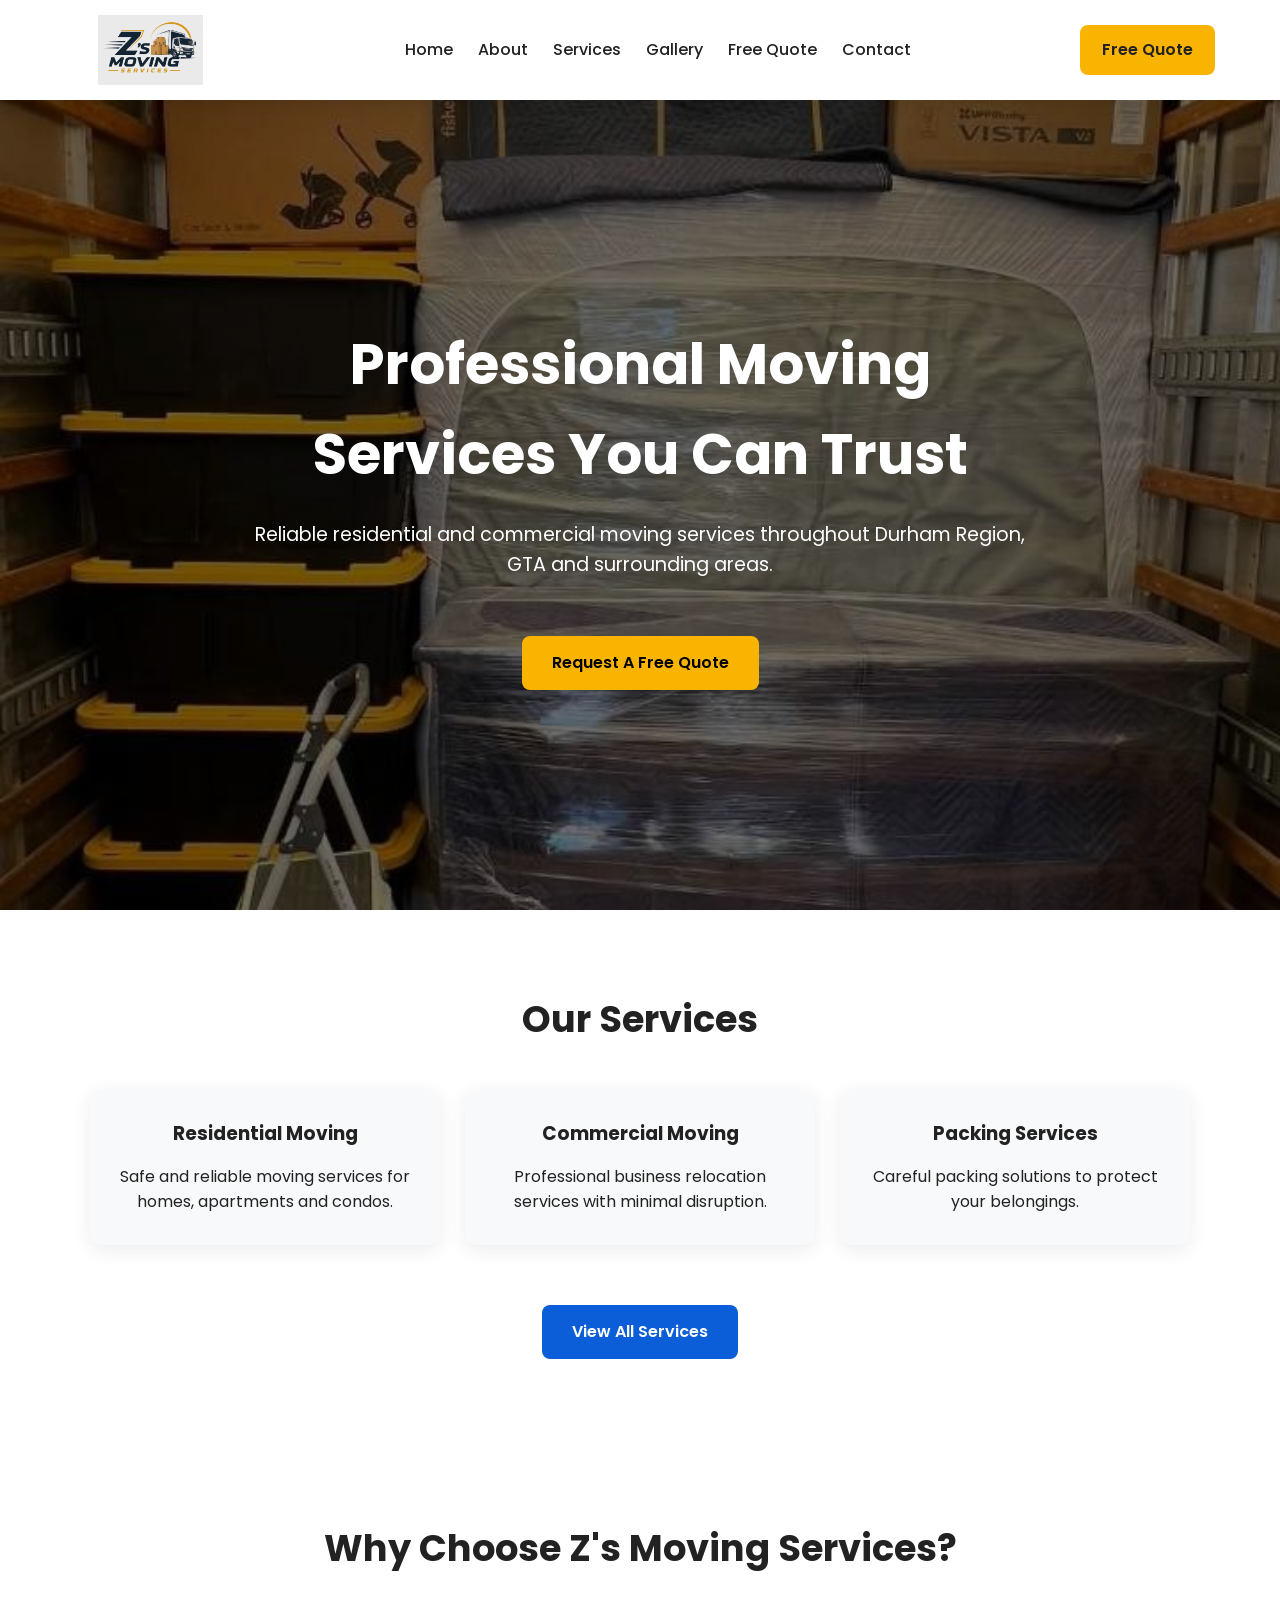
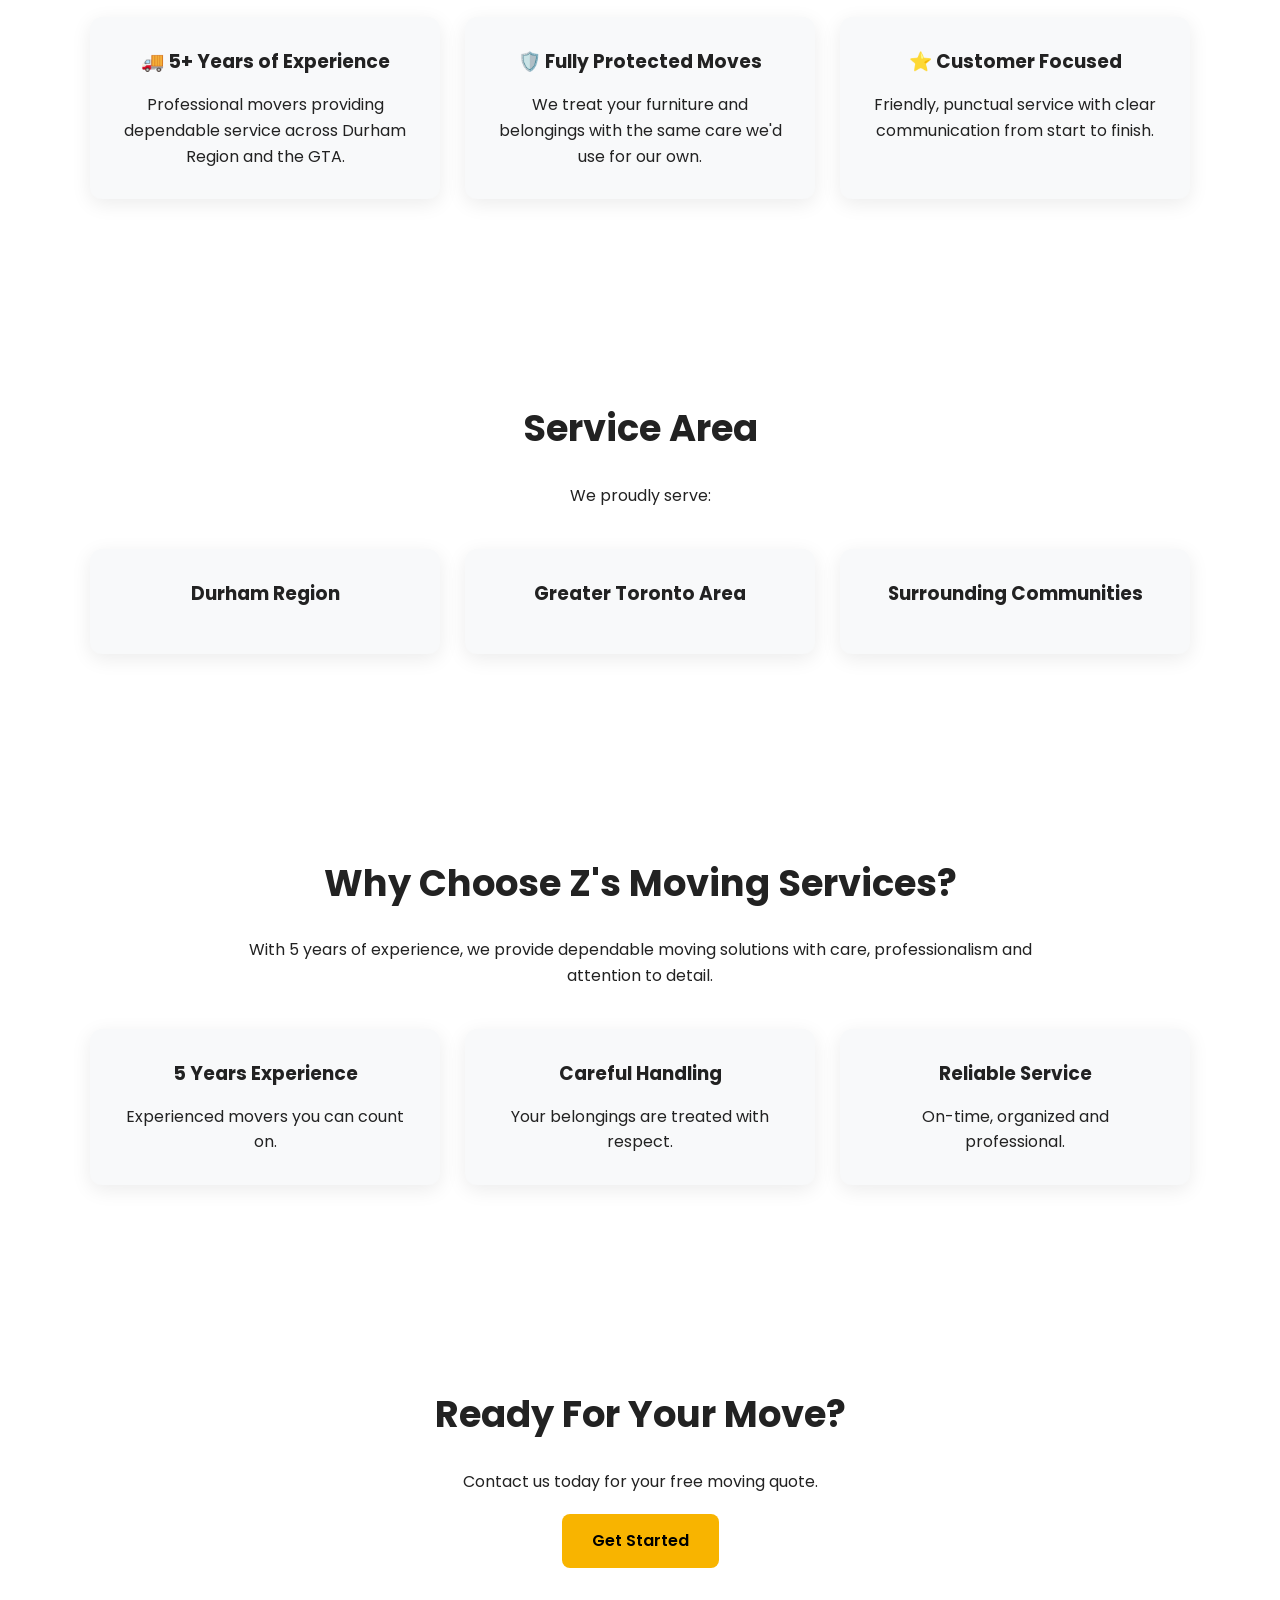
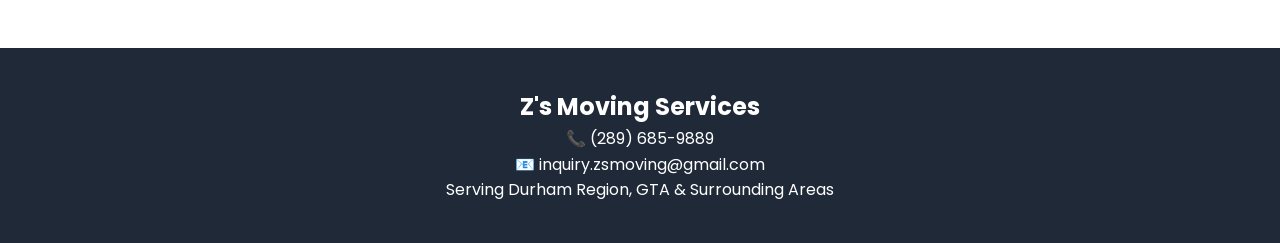
<file: index.html>
<!DOCTYPE html>
<html lang="en">

<head>

<meta charset="UTF-8">
<meta name="viewport" content="width=device-width, initial-scale=1.0">

<title>Z's Moving Services | Professional Movers</title>

<meta name="description" content="Z's Moving Services provides reliable residential and commercial moving services throughout Durham Region, GTA and surrounding areas.">

<link rel="preconnect" href="https://fonts.googleapis.com">

<link rel="preconnect" href="https://fonts.gstatic.com" crossorigin>

<link href="https://fonts.googleapis.com/css2?family=Poppins:wght@300;400;500;600;700;800&display=swap" rel="stylesheet">

<link rel="stylesheet" href="css/styles.css">

</head>


<body>


<header>

<nav class="navbar">


<div class="logo">

<img src="images/logo.png" alt="Z's Moving Services Logo">

</div>


<div class="menu-toggle">

<span></span>
<span></span>
<span></span>

</div>

  
  <ul class="nav-links">

<li><a href="index.html">Home</a></li>

<li><a href="about.html">About</a></li>

<li><a href="services.html">Services</a></li>

<li><a href="gallery.html">Gallery</a></li>

<li><a href="quote.html">Free Quote</a></li>

<li><a href="contact.html">Contact</a></li>

</ul>


<a href="quote.html" class="quote-button">
Free Quote
</a>


</nav>

</header>




<main>



<section class="hero">


<div class="hero-content">


<h1>
Professional Moving Services You Can Trust
</h1>


<p>
Reliable residential and commercial moving services throughout Durham Region, GTA and surrounding areas.
</p>


<a href="quote.html" class="gold-btn">
Request A Free Quote
</a>


</div>


</section>





<section class="services-preview">


<h2>
Our Services
</h2>


<div class="cards">


<div class="card">

<h3>
Residential Moving
</h3>

<p>
Safe and reliable moving services for homes, apartments and condos.
</p>

</div>



<div class="card">

<h3>
Commercial Moving
</h3>

<p>
Professional business relocation services with minimal disruption.
</p>

</div>



<div class="card">

<h3>
Packing Services
</h3>

<p>
Careful packing solutions to protect your belongings.
</p>

</div>


</div>


<a href="services.html" class="blue-btn">
View All Services
</a>


</section>


<section class="why-choose">

    <h2>Why Choose Z's Moving Services?</h2>

    <div class="cards">

        <div class="card">
            <h3>🚚 5+ Years of Experience</h3>
            <p>Professional movers providing dependable service across Durham Region and the GTA.</p>
        </div>

        <div class="card">
            <h3>🛡️ Fully Protected Moves</h3>
            <p>We treat your furniture and belongings with the same care we'd use for our own.</p>
        </div>

        <div class="card">
            <h3>⭐ Customer Focused</h3>
            <p>Friendly, punctual service with clear communication from start to finish.</p>
        </div>

    </div>

</section>

  <section>

    <h2>Service Area</h2>

    <p>
        We proudly serve:
    </p>

    <div class="cards">

        <div class="card">
            <h3>Durham Region</h3>
        </div>

        <div class="card">
            <h3>Greater Toronto Area</h3>
        </div>

        <div class="card">
            <h3>Surrounding Communities</h3>
        </div>

    </div>

</section>



<section class="about-preview">


<h2>
Why Choose Z's Moving Services?
</h2>


<p>
With 5 years of experience, we provide dependable moving solutions with care, professionalism and attention to detail.
</p>


<div class="cards">


<div class="card">

<h3>
5 Years Experience
</h3>

<p>
Experienced movers you can count on.
</p>

</div>


<div class="card">

<h3>
Careful Handling
</h3>

<p>
Your belongings are treated with respect.
</p>

</div>


<div class="card">

<h3>
Reliable Service
</h3>

<p>
On-time, organized and professional.
</p>

</div>


</div>


</section>





<section class="cta">


<h2>
Ready For Your Move?
</h2>


<p>
Contact us today for your free moving quote.
</p>


<a href="quote.html" class="gold-btn">
Get Started
</a>


</section>



</main>





<footer>


<h2>
Z's Moving Services
</h2>


<p>
📞 (289) 685-9889
</p>


<p>
📧 inquiry.zsmoving@gmail.com
</p>


<p>
Serving Durham Region, GTA & Surrounding Areas
</p>


</footer>



<script src="js/script.js"></script>


</body>

</html>
</file>
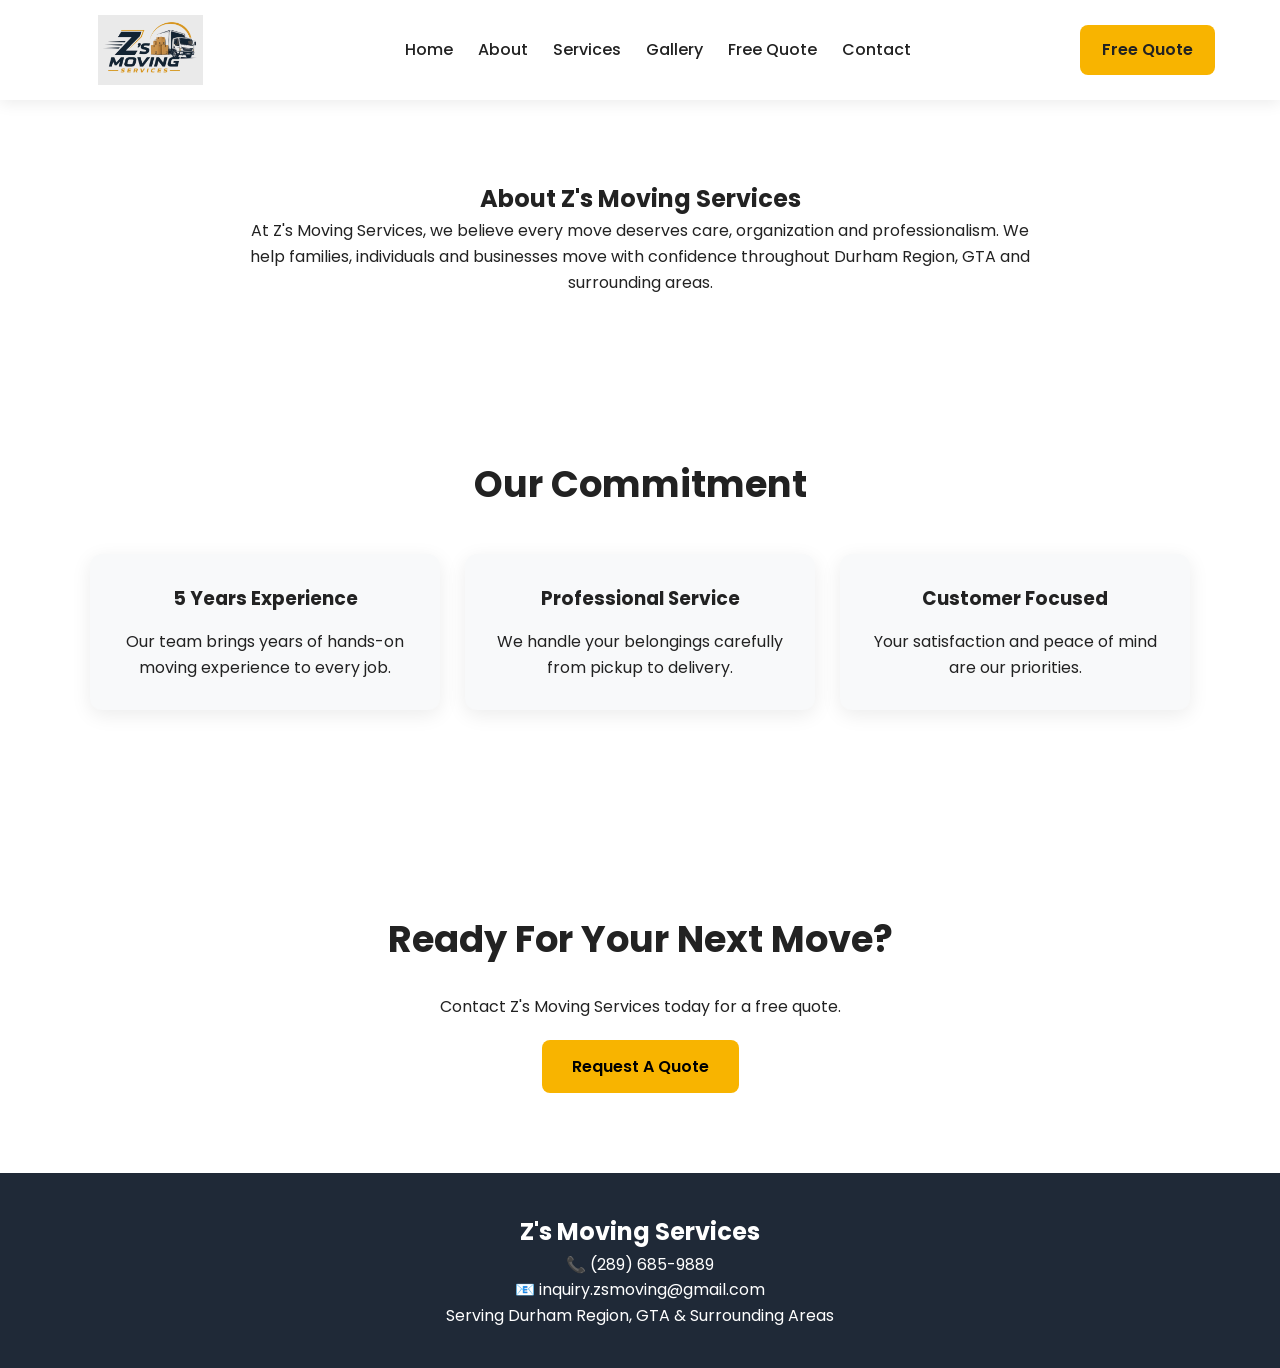
<file: about.html>
<!DOCTYPE html>
<html lang="en">

<head>

<meta charset="UTF-8">
<meta name="viewport" content="width=device-width, initial-scale=1.0">

<title>About | Z's Moving Services</title>

<link rel="preconnect" href="https://fonts.googleapis.com">

<link rel="preconnect" href="https://fonts.gstatic.com" crossorigin>

<link href="https://fonts.googleapis.com/css2?family=Poppins:wght@300;400;500;600;700;800&display=swap" rel="stylesheet">

<link rel="stylesheet" href="css/styles.css">

</head>


<body>


<header>

<nav class="navbar">


<div class="logo">

<img src="images/logo.png" alt="Z's Moving Services Logo">

</div>


  <div class="menu-toggle">

<span></span>
<span></span>
<span></span>

</div>


<ul class="nav-links">

<li><a href="index.html">Home</a></li>

<li><a href="about.html">About</a></li>

<li><a href="services.html">Services</a></li>

<li><a href="gallery.html">Gallery</a></li>

<li><a href="quote.html">Free Quote</a></li>

<li><a href="contact.html">Contact</a></li>

</ul>


<a href="quote.html" class="quote-button">
Free Quote
</a>


</nav>

</header>




<main>


<section>

<h1>
About Z's Moving Services
</h1>


<p>
At Z's Moving Services, we believe every move deserves care, organization and professionalism. We help families, individuals and businesses move with confidence throughout Durham Region, GTA and surrounding areas.
</p>


</section>





<section class="about-preview">


<h2>
Our Commitment
</h2>


<div class="cards">


<div class="card">

<h3>
5 Years Experience
</h3>

<p>
Our team brings years of hands-on moving experience to every job.
</p>

</div>



<div class="card">

<h3>
Professional Service
</h3>

<p>
We handle your belongings carefully from pickup to delivery.
</p>

</div>



<div class="card">

<h3>
Customer Focused
</h3>

<p>
Your satisfaction and peace of mind are our priorities.
</p>

</div>


</div>


</section>





<section class="cta">


<h2>
Ready For Your Next Move?
</h2>


<p>
Contact Z's Moving Services today for a free quote.
</p>


<a href="quote.html" class="gold-btn">
Request A Quote
</a>


</section>


</main>





<footer>


<h2>
Z's Moving Services
</h2>


<p>
📞 (289) 685-9889
</p>


<p>
📧 inquiry.zsmoving@gmail.com
</p>


<p>
Serving Durham Region, GTA & Surrounding Areas
</p>


</footer>



<script src="js/script.js"></script>


</body>

</html>
</file>
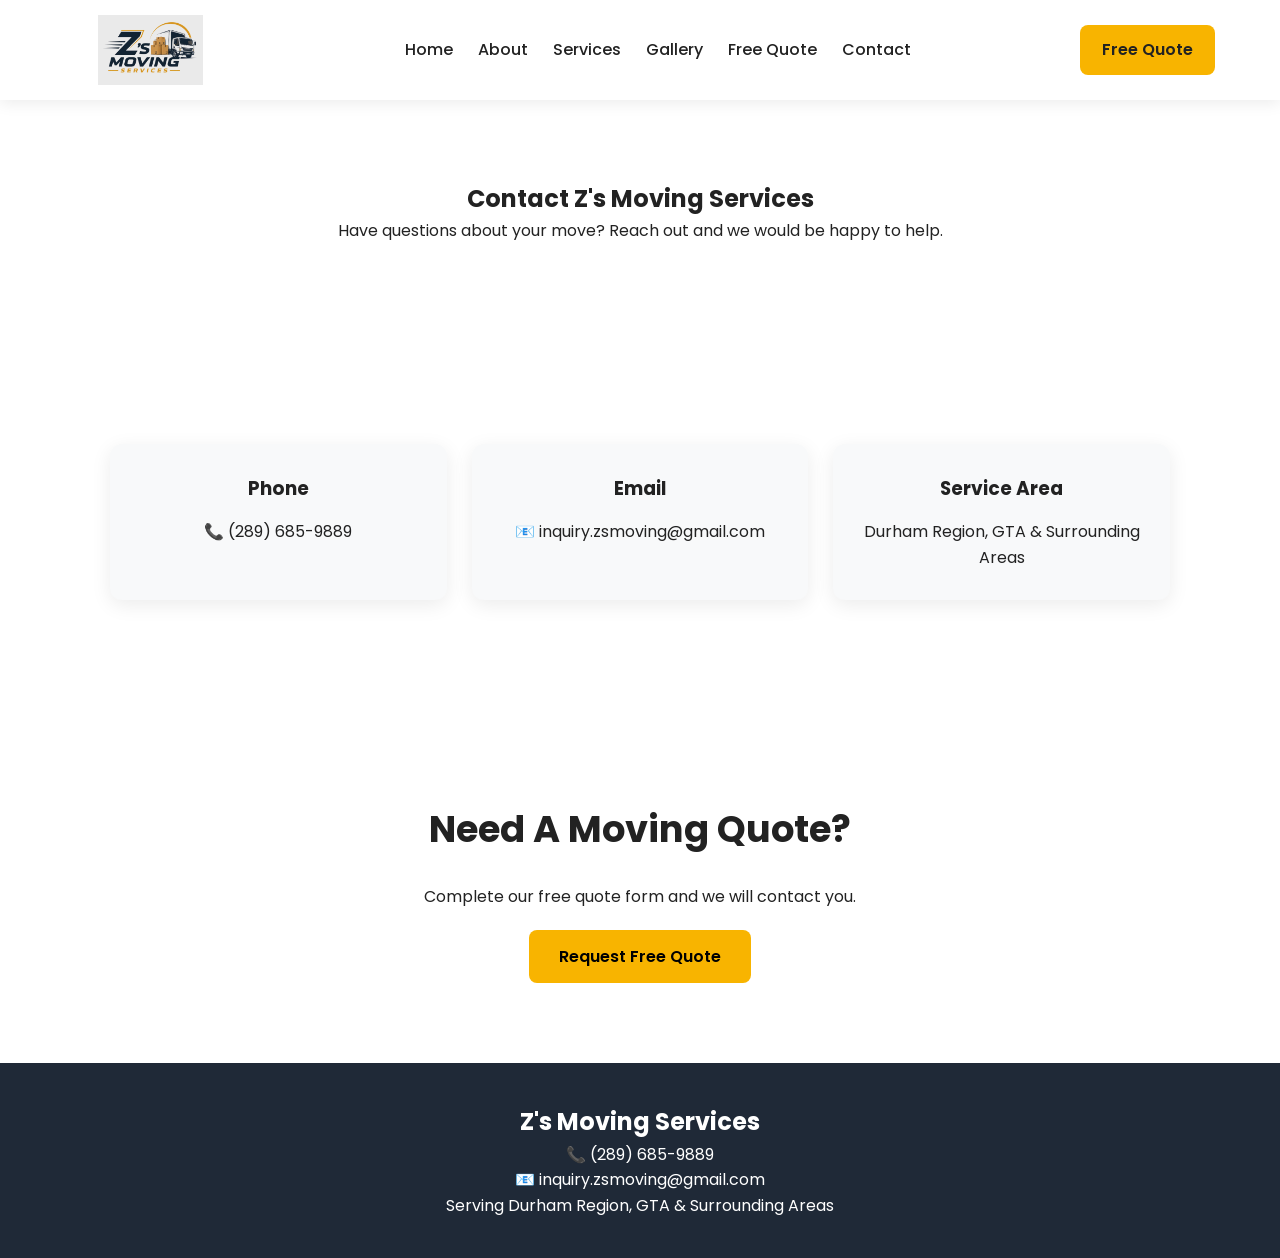
<file: contact.html>
<!DOCTYPE html>
<html lang="en">

<head>

<meta charset="UTF-8">
<meta name="viewport" content="width=device-width, initial-scale=1.0">

<title>Contact | Z's Moving Services</title>

<link rel="preconnect" href="https://fonts.googleapis.com">

<link rel="preconnect" href="https://fonts.gstatic.com" crossorigin>

<link href="https://fonts.googleapis.com/css2?family=Poppins:wght@300;400;500;600;700;800&display=swap" rel="stylesheet">

<link rel="stylesheet" href="css/styles.css">

</head>


<body>


<header>

<nav class="navbar">


<div class="logo">

<img src="images/logo.png" alt="Z's Moving Services Logo">

</div>

  <div class="menu-toggle">

<span></span>
<span></span>
<span></span>

</div>
  

<ul class="nav-links">

<li><a href="index.html">Home</a></li>

<li><a href="about.html">About</a></li>

<li><a href="services.html">Services</a></li>

<li><a href="gallery.html">Gallery</a></li>

<li><a href="quote.html">Free Quote</a></li>

<li><a href="contact.html">Contact</a></li>

</ul>


<a href="quote.html" class="quote-button">
Free Quote
</a>


</nav>

</header>





<main>


<section>


<h1>
Contact Z's Moving Services
</h1>


<p>
Have questions about your move? Reach out and we would be happy to help.
</p>


</section>





<section class="cards">


<div class="card">

<h3>
Phone
</h3>

<p>
📞 (289) 685-9889
</p>

</div>



<div class="card">

<h3>
Email
</h3>

<p>
📧 inquiry.zsmoving@gmail.com
</p>

</div>



<div class="card">

<h3>
Service Area
</h3>

<p>
Durham Region, GTA & Surrounding Areas
</p>

</div>


</section>





<section class="cta">


<h2>
Need A Moving Quote?
</h2>


<p>
Complete our free quote form and we will contact you.
</p>


<a href="quote.html" class="gold-btn">
Request Free Quote
</a>


</section>


</main>





<footer>


<h2>
Z's Moving Services
</h2>


<p>
📞 (289) 685-9889
</p>


<p>
📧 inquiry.zsmoving@gmail.com
</p>


<p>
Serving Durham Region, GTA & Surrounding Areas
</p>


</footer>



<script src="js/script.js"></script>


</body>

</html>
</file>
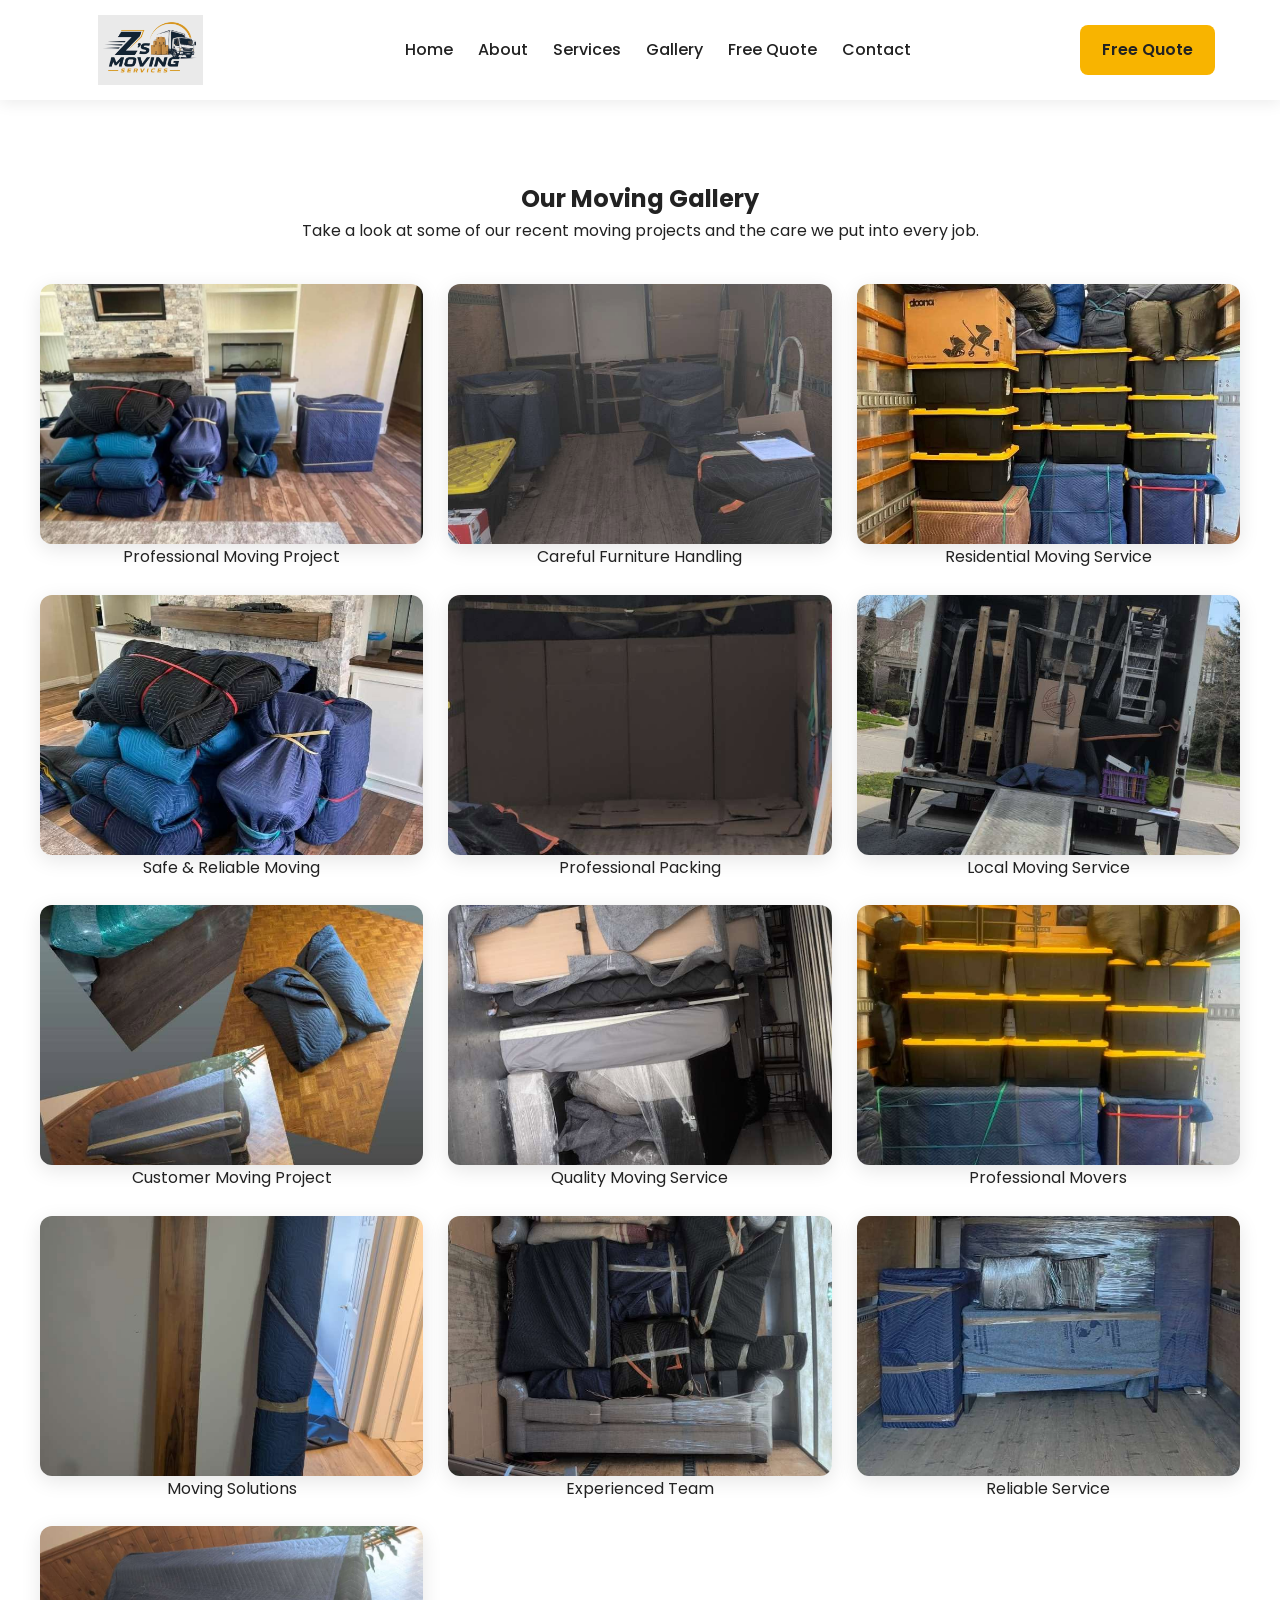
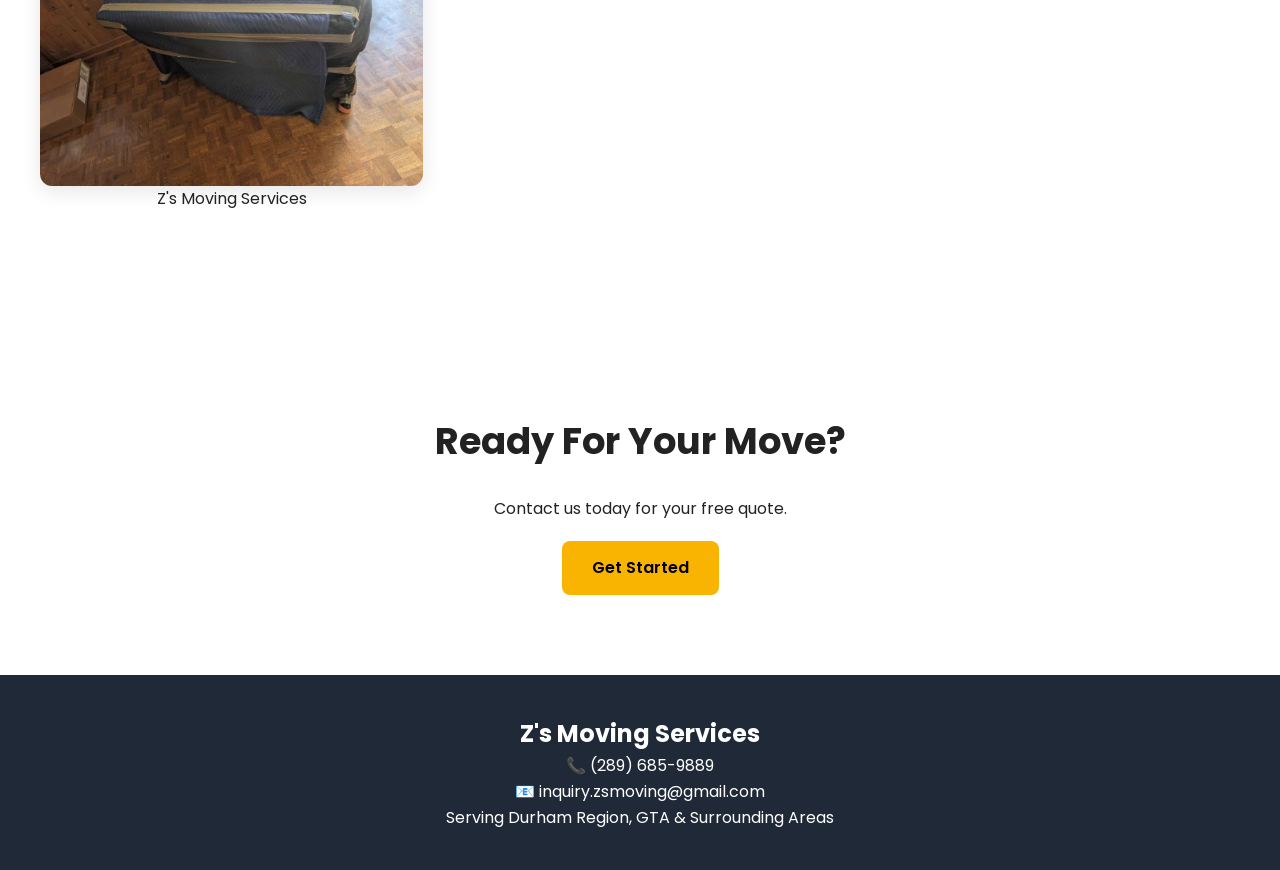
<file: gallery.html>
<!DOCTYPE html>
<html lang="en">

<head>

<meta charset="UTF-8">
<meta name="viewport" content="width=device-width, initial-scale=1.0">

<title>Gallery | Z's Moving Services</title>

<link rel="preconnect" href="https://fonts.googleapis.com">

<link rel="preconnect" href="https://fonts.gstatic.com" crossorigin>

<link href="https://fonts.googleapis.com/css2?family=Poppins:wght@300;400;500;600;700;800&display=swap" rel="stylesheet">

<link rel="stylesheet" href="css/styles.css">

</head>


<body>


<header>

<nav class="navbar">


<div class="logo">

<img src="images/logo.png" alt="Z's Moving Services Logo">

</div>


  <div class="menu-toggle">

<span></span>
<span></span>
<span></span>

</div>
  


<ul class="nav-links">

<li><a href="index.html">Home</a></li>

<li><a href="about.html">About</a></li>

<li><a href="services.html">Services</a></li>

<li><a href="gallery.html">Gallery</a></li>

<li><a href="quote.html">Free Quote</a></li>

<li><a href="contact.html">Contact</a></li>

</ul>


<a href="quote.html" class="quote-button">
Free Quote
</a>


</nav>

</header>





<main>


<section>


<h1>
Our Moving Gallery
</h1>


<p>
Take a look at some of our recent moving projects and the care we put into every job.
</p>


<div class="gallery-grid">


<div class="gallery-item">
<img src="images/gallery/photo1.jpg" alt="Moving Project 1">
<p>Professional Moving Project</p>
</div>


<div class="gallery-item">
<img src="images/gallery/photo2.jpg" alt="Moving Project 2">
<p>Careful Furniture Handling</p>
</div>


<div class="gallery-item">
<img src="images/gallery/photo3.jpg" alt="Moving Project 3">
<p>Residential Moving Service</p>
</div>


<div class="gallery-item">
<img src="images/gallery/photo4.jpg" alt="Moving Project 4">
<p>Safe & Reliable Moving</p>
</div>


<div class="gallery-item">
<img src="images/gallery/photo5.jpg" alt="Moving Project 5">
<p>Professional Packing</p>
</div>


<div class="gallery-item">
<img src="images/gallery/photo6.jpg" alt="Moving Project 6">
<p>Local Moving Service</p>
</div>


<div class="gallery-item">
<img src="images/gallery/photo7.jpg" alt="Moving Project 7">
<p>Customer Moving Project</p>
</div>


<div class="gallery-item">
<img src="images/gallery/photo8.jpg" alt="Moving Project 8">
<p>Quality Moving Service</p>
</div>


<div class="gallery-item">
<img src="images/gallery/photo9.jpg" alt="Moving Project 9">
<p>Professional Movers</p>
</div>


<div class="gallery-item">
<img src="images/gallery/photo10.jpg" alt="Moving Project 10">
<p>Moving Solutions</p>
</div>


<div class="gallery-item">
<img src="images/gallery/photo11.jpg" alt="Moving Project 11">
<p>Experienced Team</p>
</div>


<div class="gallery-item">
<img src="images/gallery/photo12.jpg" alt="Moving Project 12">
<p>Reliable Service</p>
</div>


<div class="gallery-item">
<img src="images/gallery/photo13.jpg" alt="Moving Project 13">
<p>Z's Moving Services</p>
</div>


</div>

</section>





<section class="cta">


<h2>
Ready For Your Move?
</h2>


<p>
Contact us today for your free quote.
</p>


<a href="quote.html" class="gold-btn">
Get Started
</a>


</section>


</main>





<footer>


<h2>
Z's Moving Services
</h2>


<p>
📞 (289) 685-9889
</p>


<p>
📧 inquiry.zsmoving@gmail.com
</p>


<p>
Serving Durham Region, GTA & Surrounding Areas
</p>


</footer>



<script src="js/script.js"></script>


</body>

</html>
</file>
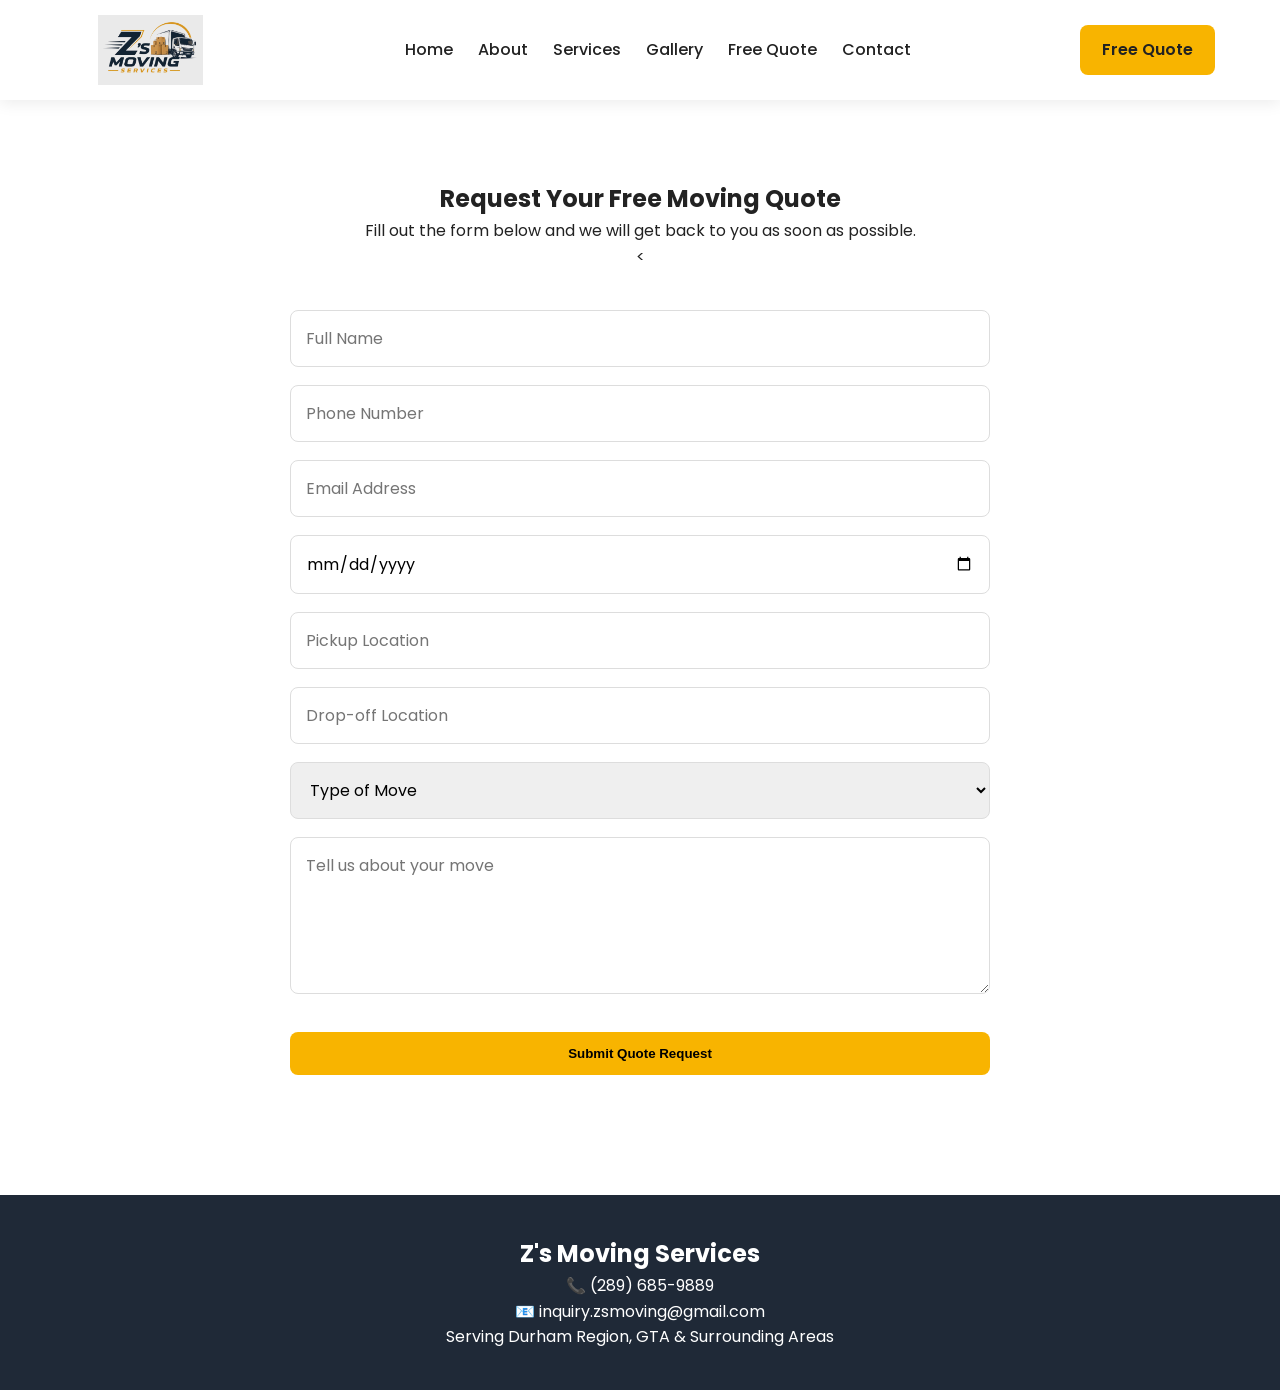
<file: quote.html>
<!DOCTYPE html>
<html lang="en">

<head>

<meta charset="UTF-8">
<meta name="viewport" content="width=device-width, initial-scale=1.0">

<title>Free Quote | Z's Moving Services</title>

<link rel="preconnect" href="https://fonts.googleapis.com">

<link rel="preconnect" href="https://fonts.gstatic.com" crossorigin>

<link href="https://fonts.googleapis.com/css2?family=Poppins:wght@300;400;500;600;700;800&display=swap" rel="stylesheet">

<link rel="stylesheet" href="css/styles.css">

</head>


<body>


<header>

<nav class="navbar">


<div class="logo">

<img src="images/logo.png" alt="Z's Moving Services Logo">

</div>


  <div class="menu-toggle">

<span></span>
<span></span>
<span></span>

</div>
  
  
<ul class="nav-links">

<li><a href="index.html">Home</a></li>

<li><a href="about.html">About</a></li>

<li><a href="services.html">Services</a></li>

<li><a href="gallery.html">Gallery</a></li>

<li><a href="quote.html">Free Quote</a></li>

<li><a href="contact.html">Contact</a></li>

</ul>


<a href="quote.html" class="quote-button">
Free Quote
</a>


</nav>

</header>





<main>


<section>


<h1>
Request Your Free Moving Quote
</h1>


<p>
Fill out the form below and we will get back to you as soon as possible.
</p>



<<form class="quote-form" action="https://formsubmit.co/inquiry.zsmoving@gmail.com" method="POST">

  <input type="hidden" name="_subject" value="New Moving Quote Request">

<input type="hidden" name="_captcha" value="false">


<input type="text" name="Name" placeholder="Full Name" required>


<input type="tel" name="Phone" placeholder="Phone Number" required>


<input type="email" name="Email" placeholder="Email Address" required>


<input type="date" name="Move Date" required>



<input type="text" name="Pickup Location" placeholder="Pickup Location" required>


<input type="text"  name="Dropoff Location"placeholder="Drop-off Location" required>



<select name="Move Type" required>

<option value="">
Type of Move
</option>

<option>
Residential
</option>

<option>
Commercial
</option>

<option>
Apartment / Condo
</option>

<option>
Other
</option>

</select>



<textarea name-"Message" rows="5" placeholder="Tell us about your move"></textarea>



<button type="submit" class="gold-btn">
Submit Quote Request
</button>


</form>


</section>


</main>





<footer>


<h2>
Z's Moving Services
</h2>


<p>
📞 (289) 685-9889
</p>


<p>
📧 inquiry.zsmoving@gmail.com
</p>


<p>
Serving Durham Region, GTA & Surrounding Areas
</p>


</footer>



<script src="js/script.js"></script>


</body>

</html>
</file>
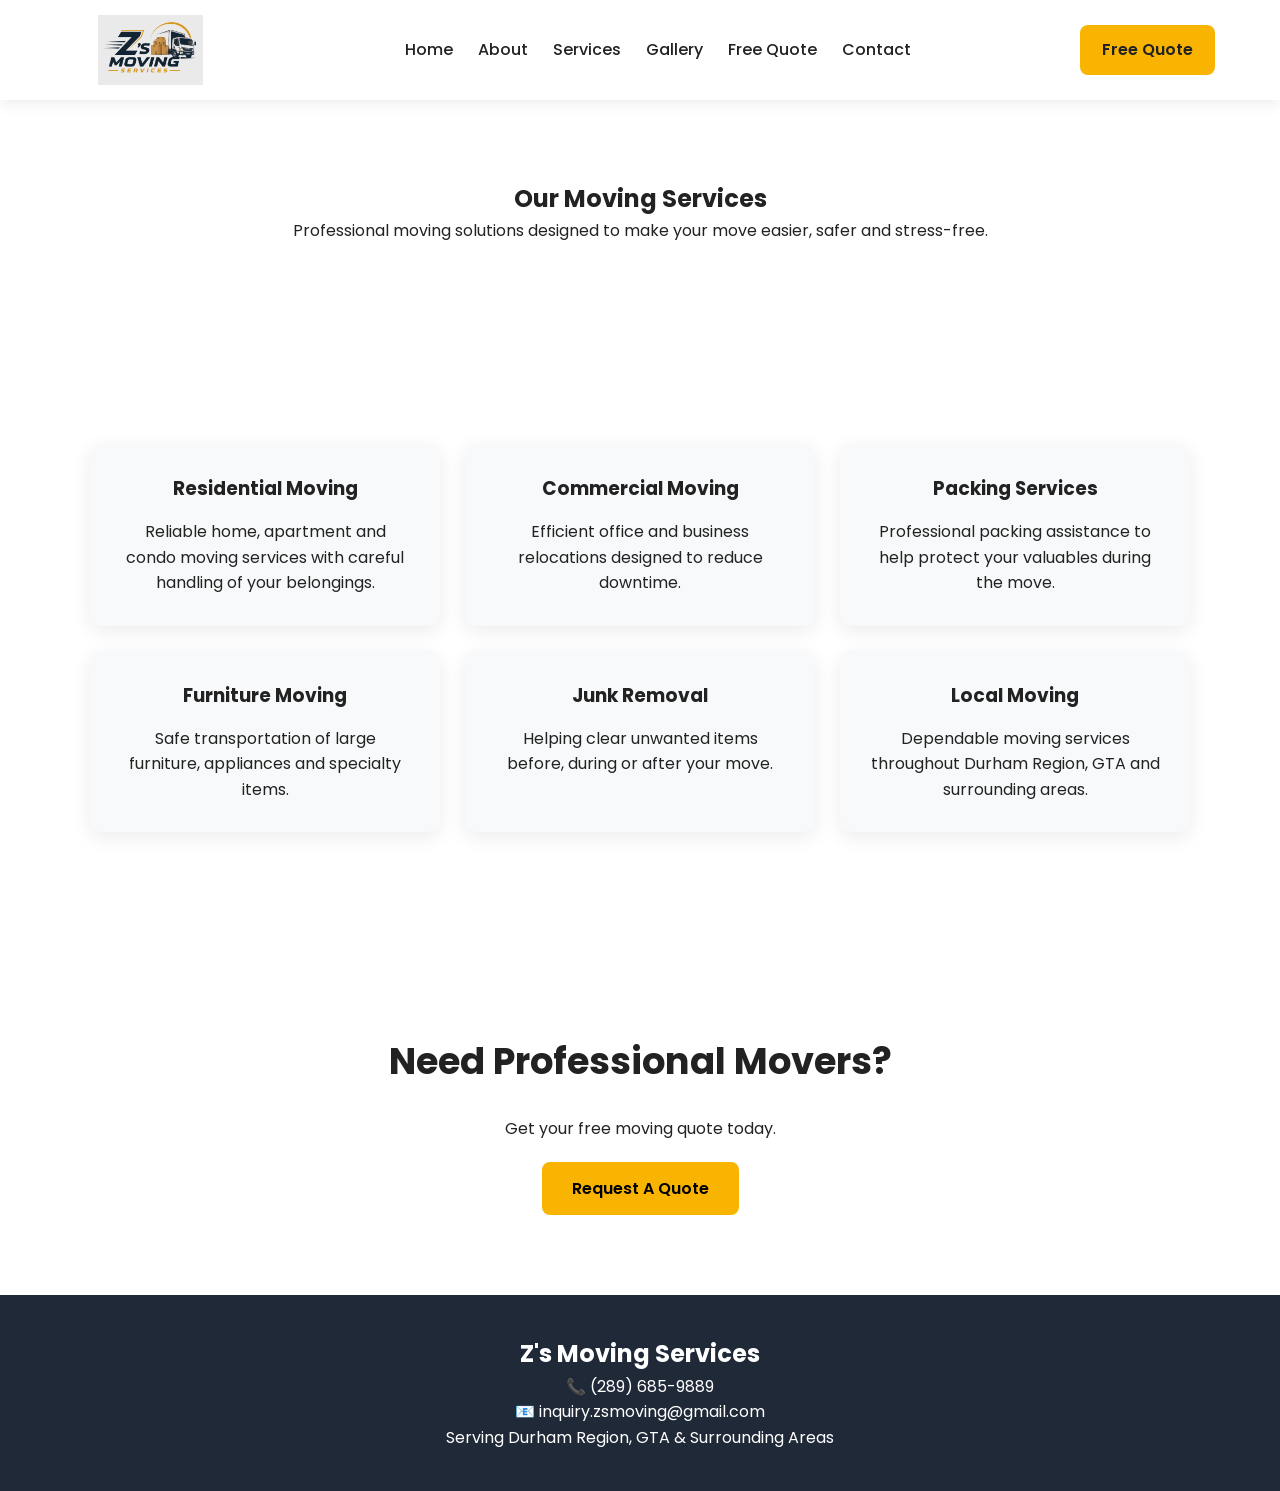
<file: services.html>
<!DOCTYPE html>
<html lang="en">

<head>

<meta charset="UTF-8">
<meta name="viewport" content="width=device-width, initial-scale=1.0">

<title>Services | Z's Moving Services</title>

<link rel="preconnect" href="https://fonts.googleapis.com">

<link rel="preconnect" href="https://fonts.gstatic.com" crossorigin>

<link href="https://fonts.googleapis.com/css2?family=Poppins:wght@300;400;500;600;700;800&display=swap" rel="stylesheet">

<link rel="stylesheet" href="css/styles.css">

</head>


<body>


<header>

<nav class="navbar">


<div class="logo">

<img src="images/logo.png" alt="Z's Moving Services Logo">

</div>


  <div class="menu-toggle">

<span></span>
<span></span>
<span></span>

</div>
  

<ul class="nav-links">

<li><a href="index.html">Home</a></li>

<li><a href="about.html">About</a></li>

<li><a href="services.html">Services</a></li>

<li><a href="gallery.html">Gallery</a></li>

<li><a href="quote.html">Free Quote</a></li>

<li><a href="contact.html">Contact</a></li>

</ul>


<a href="quote.html" class="quote-button">
Free Quote
</a>


</nav>

</header>





<main>


<section>


<h1>
Our Moving Services
</h1>


<p>
Professional moving solutions designed to make your move easier, safer and stress-free.
</p>


</section>





<section>


<div class="cards">


<div class="card">

<h3>
Residential Moving
</h3>

<p>
Reliable home, apartment and condo moving services with careful handling of your belongings.
</p>

</div>




<div class="card">

<h3>
Commercial Moving
</h3>

<p>
Efficient office and business relocations designed to reduce downtime.
</p>

</div>




<div class="card">

<h3>
Packing Services
</h3>

<p>
Professional packing assistance to help protect your valuables during the move.
</p>

</div>




<div class="card">

<h3>
Furniture Moving
</h3>

<p>
Safe transportation of large furniture, appliances and specialty items.
</p>

</div>




<div class="card">

<h3>
Junk Removal
</h3>

<p>
Helping clear unwanted items before, during or after your move.
</p>

</div>




<div class="card">

<h3>
Local Moving
</h3>

<p>
Dependable moving services throughout Durham Region, GTA and surrounding areas.
</p>

</div>


</div>


</section>





<section class="cta">


<h2>
Need Professional Movers?
</h2>


<p>
Get your free moving quote today.
</p>


<a href="quote.html" class="gold-btn">
Request A Quote
</a>


</section>


</main>





<footer>


<h2>
Z's Moving Services
</h2>


<p>
📞 (289) 685-9889
</p>


<p>
📧 inquiry.zsmoving@gmail.com
</p>


<p>
Serving Durham Region, GTA & Surrounding Areas
</p>


</footer>



<script src="js/script.js"></script>


</body>

</html>
</file>
<file: css/styles.css>
/* =========================
   Z'S MOVING SERVICES
   MAIN STYLESHEET
========================= */


* {
    margin: 0;
    padding: 0;
    box-sizing: border-box;
}


html {
    scroll-behavior: smooth;
}


body {
    font-family: "Poppins", sans-serif;
    color: #222;
    line-height: 1.6;
    background: #fff;
}


img {
    max-width: 100%;
    display: block;
}


a {
    text-decoration: none;
    color: inherit;
}


ul {
    list-style: none;
}



/* =========================
   HEADER
========================= */


header {
    position: sticky;
    top: 0;
    z-index: 1000;
    background: white;
    box-shadow: 0 3px 15px rgba(0,0,0,0.08);
}


.navbar {

    max-width: 1200px;
    margin: auto;

    padding: 15px 25px;

    display: flex;
    align-items: center;
    justify-content: space-between;
}



/* LOGO SIZE CONTROL */

.logo img {

    width: 170px;
    height: auto;
    max-height: 70px;
    object-fit: contain;

}



.nav-links {

    display: flex;
    gap: 25px;
    align-items: center;

}


.nav-links a {

    font-weight: 500;
    transition: .3s;

}


.nav-links a:hover {

    color: #0b5ed7;

}



.quote-button {

    background: #f8b400;
    padding: 12px 22px;
    border-radius: 8px;
    font-weight: 600;

}



/* =========================
   HERO
========================= */


.hero {

    min-height: 90vh;

    display: flex;
    align-items: center;
    justify-content: center;

    text-align: center;

    padding: 40px 20px;

    background:

    linear-gradient(
    rgba(0,0,0,.55),
    rgba(0,0,0,.55)
    ),

    url("../images/hero.jpg");

    background-size: cover;
    background-position: center;

    color: white;

}



.hero-content {

    max-width: 800px;

}



.hero h1 {

    font-size: 3.5rem;
    margin-bottom: 20px;

}



.hero p {

    font-size: 1.2rem;
    margin-bottom: 35px;

}



/* =========================
   BUTTONS
========================= */


.gold-btn,
.blue-btn {


    display: inline-block;

    padding: 14px 30px;

    border-radius: 8px;

    font-weight: 600;

    margin-top: 20px;

}



.gold-btn {

    background: #f8b400;
    color: #000;

}



.blue-btn {

    background: #0b5ed7;
    color: white;

}



/* =========================
   SECTIONS
========================= */


section {

    padding: 80px 20px;
    text-align: center;

}


section h2 {

    font-size: 2.3rem;
    margin-bottom: 25px;

}



section p {

    max-width: 800px;
    margin: auto;

}



/* =========================
   CARDS
========================= */


.cards {

    max-width: 1100px;

    margin: 40px auto;

    display: grid;

    grid-template-columns: repeat(3,1fr);

    gap: 25px;

}



.card {

    padding: 30px;

    background: #f8f9fa;

    border-radius: 12px;

    box-shadow: 0 5px 20px rgba(0,0,0,.08);

}



.card h3 {

    margin-bottom: 15px;

}



/* =========================
   FOOTER
========================= */


footer {

    background: #1f2937;

    color: white;

    text-align: center;

    padding: 40px 20px;

}



/* =========================
   MOBILE
========================= */


@media(max-width:900px){


.nav-links {

    display:none;

}


.navbar {

    flex-direction: column;
    gap:20px;

}


.hero h1 {

    font-size:2.3rem;

}


.cards {

    grid-template-columns:1fr;

}


.logo img {

    width:140px;

}


}

/* =========================
   GALLERY
========================= */

.gallery-grid {

    max-width: 1200px;

    margin: 40px auto;

    display: grid;

    grid-template-columns: repeat(3, 1fr);

    gap: 25px;

}


.gallery-grid img {

    width: 100%;

    height: 260px;

    object-fit: cover;

    border-radius: 12px;

    box-shadow: 0 5px 20px rgba(0,0,0,.10);

    transition: .3s ease;

}


.gallery-grid img:hover {

    transform: scale(1.03);

}



/* =========================
   QUOTE FORM
========================= */


.quote-form {

    max-width: 700px;

    margin: 40px auto;

    display: flex;

    flex-direction: column;

    gap: 18px;

}



.quote-form input,
.quote-form select,
.quote-form textarea {


    width: 100%;

    padding: 15px;

    border: 1px solid #ddd;

    border-radius: 8px;

    font-family: "Poppins", sans-serif;

    font-size: 1rem;

}



.quote-form textarea {

    resize: vertical;

}



.quote-form button {

    border: none;

    cursor: pointer;

}




/* =========================
   MOBILE GALLERY
========================= */


@media(max-width:900px){


.gallery-grid {

    grid-template-columns: 1fr;

}


}


/* =========================
   MOBILE MENU
========================= */

.menu-toggle {
    display: none;
    flex-direction: column;
    gap: 5px;
    cursor: pointer;
}

.menu-toggle span {
    width: 28px;
    height: 3px;
    background: #1f2937;
    border-radius: 5px;
}

@media (max-width: 900px) {

    .menu-toggle {
        display: flex;
        order: 2;
    }

    .quote-button {
        display: none;
    }

    .navbar {
        position: relative;
        flex-wrap: wrap;
    }

    .nav-links {
        display: none;
        flex-direction: column;
        width: 100%;
        background: #fff;
        margin-top: 15px;
        padding: 15px 0;
        box-shadow: 0 5px 15px rgba(0,0,0,.1);
    }

    .nav-links.active {
        display: flex;
    }

    .nav-links li {
        padding: 12px 0;
        text-align: center;
    }
}
</file>
